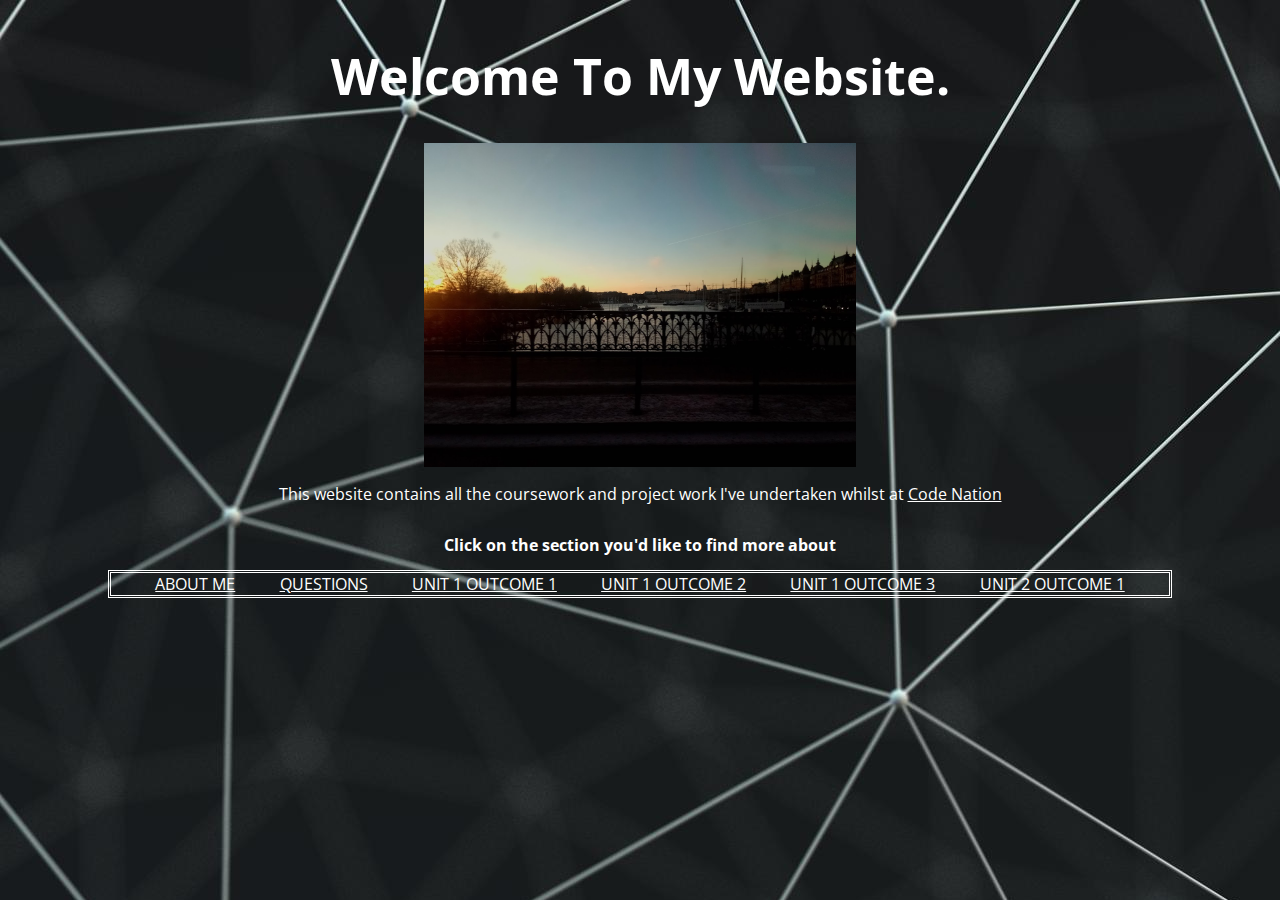
<file: index.html>
<!DOCTYPE html>
<html lang="en">
<head>
    <meta charset="UTF-8">
    <link rel="stylesheet" type="text/css" href="main.css">
    <title>Welcome To My Site</title>

</head>
<body>
    <div class="layoutcontainer">
    <h1>Welcome To My Website.</h1>
    <img src="IMAGES/stockholmsunset.jpg" class="sunset">
    <p> This website contains all the coursework and project work I've
        undertaken whilst at <a href="https://wearecodenation.com/"> Code Nation </a>

    </p>
    <h2>Click on the section you'd like to find more about</h2>
</div>
<div class="links">
    <a href="aboutme.html">ABOUT ME</a>
    <a href="questions.html"> QUESTIONS</a>
    <a href="unitoneoutcomeone.html"> UNIT 1 OUTCOME 1</a>
    <a href="unitoneoutcometwo.html"> UNIT 1 OUTCOME 2</a>
    <a href="unitoneoutcomethree.html"> UNIT 1 OUTCOME 3</a>
    <a href="unittwooutcomeone.html"> UNIT 2 OUTCOME 1</a>
</div>
</body>
</html>
</file>
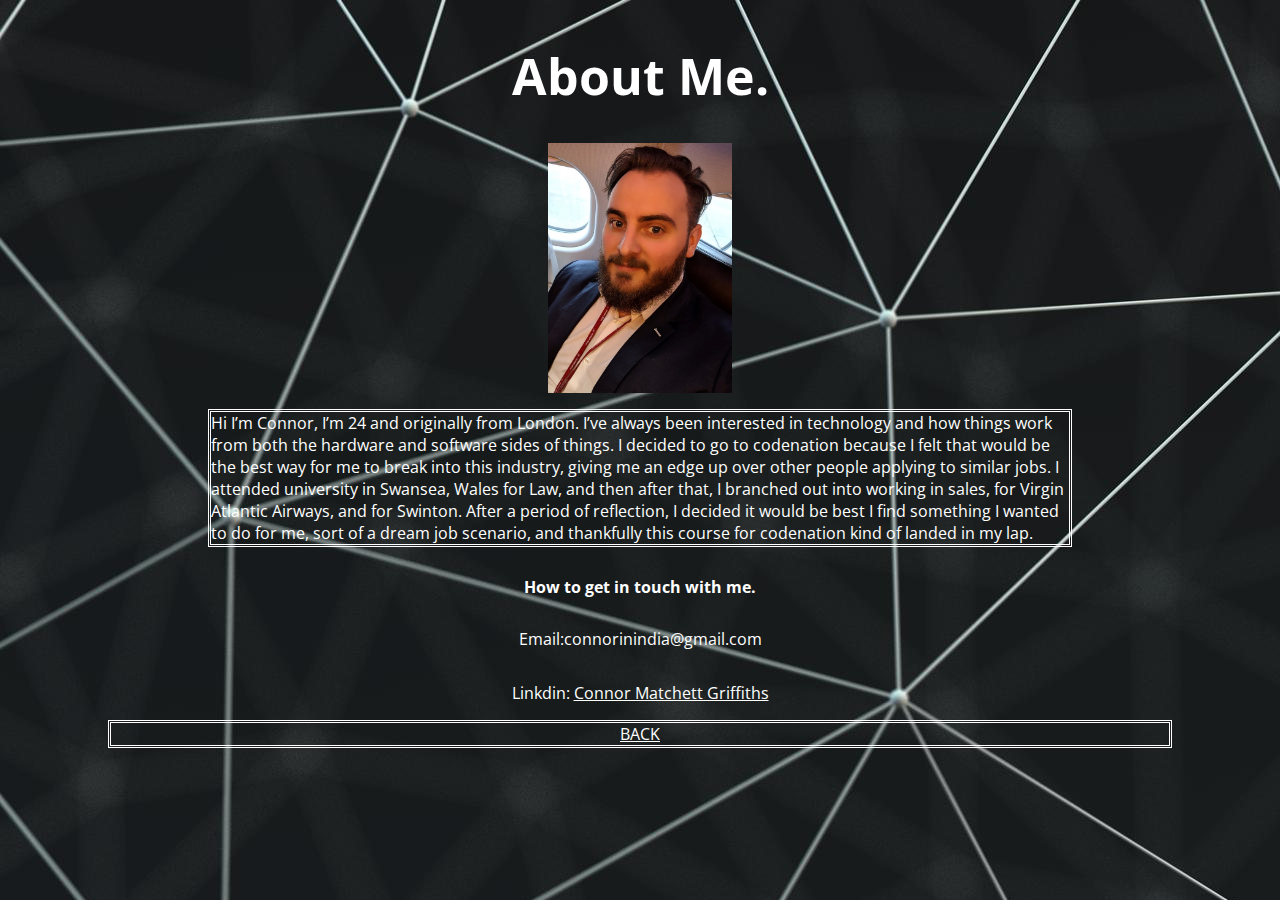
<file: aboutme.html>
<!DOCTYPE html>
<html lang="en">
<head>
    <meta charset="UTF-8">
    <link rel="stylesheet" type="text/css" href="main.css">
    <title>About Me</title>
</head>
<body>
<div class="layoutcontainer">
    <h1>About Me.</h1>
   
    <img src="IMAGES/Photoofme.jpg" class="selfie">
   
    <P class ="aboutme"> Hi I’m Connor, I’m 24 and originally from London. I’ve always been interested in technology and how things work from both the hardware and software sides of things. I decided to go to codenation because I felt that would be the best way for me to break into this industry, giving me an edge up over other people applying to similar jobs. I attended university in Swansea, Wales for Law, and then after that, I branched out into working in sales, for Virgin Atlantic Airways, and for Swinton. After a period of reflection, I decided it would be best I find something I wanted to do for me, sort of a dream job scenario, and thankfully this course for codenation kind of landed in my lap. </P>
    <h2>How to get in touch with me.</h2>
    
    <p> 
        Email:connorinindia@gmail.com
    </p>

    <p>
        Linkdin: <a href="https://www.linkedin.com/in/connor-matchett-griffiths-017573176/"> Connor Matchett Griffiths</a>
    </p>
</div>
<div class="links">
<a href="index.html">BACK</a>
</div>
</body>
</html>
</file>
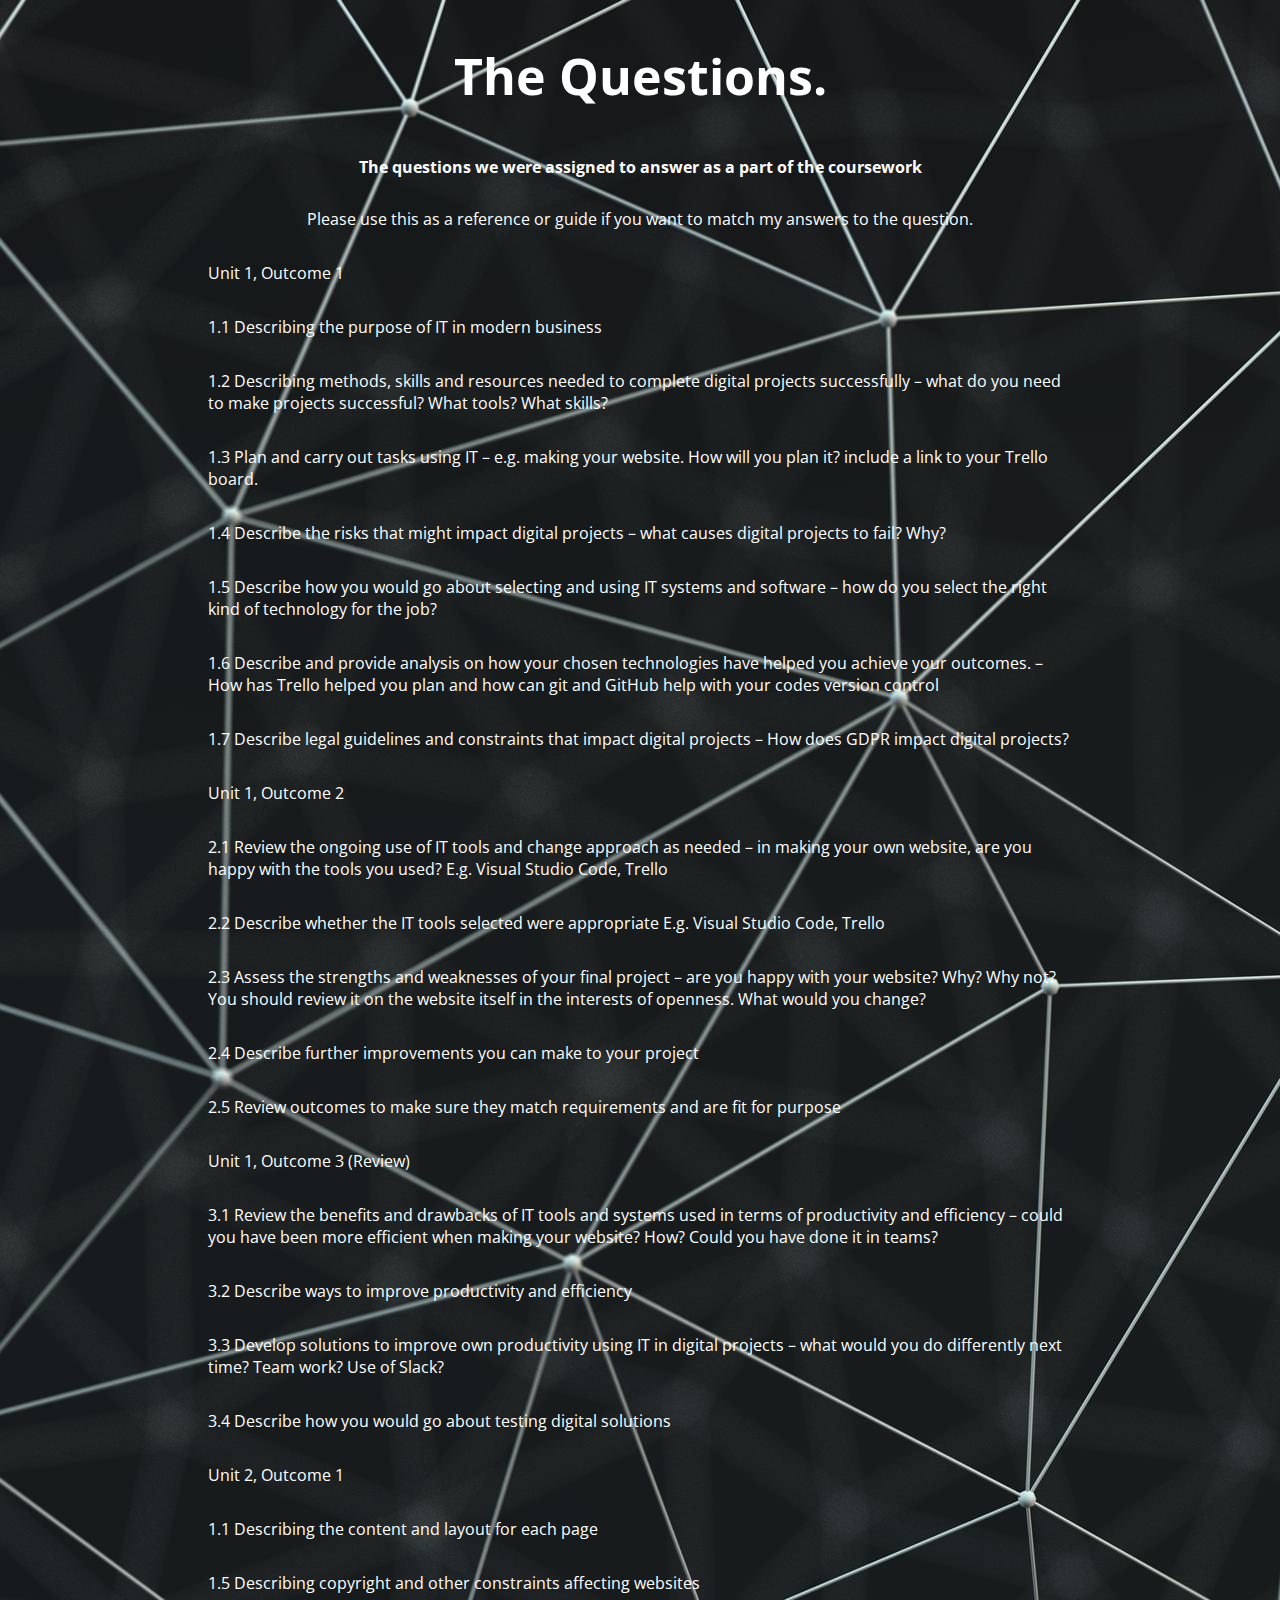
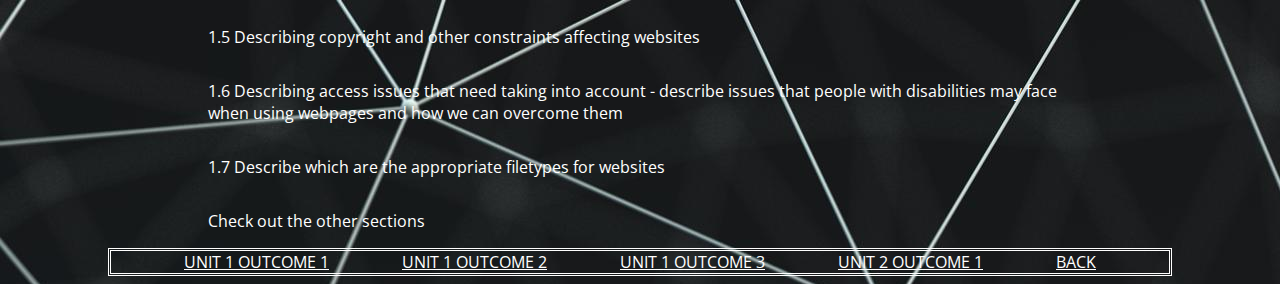
<file: questions.html>
<!DOCTYPE html>
<html lang="en">
<head>
    <meta charset="UTF-8">
    <link rel="stylesheet" type="text/css" href="main.css">
    <title>Questions</title>
</head>
<body>
    <div class="layoutcontainer">
    <h1>The Questions.</h1>

    <h2>The questions we were assigned to answer as a part of the coursework</h2>

    <p>Please use this as a reference or guide if you want to match my answers to the question.
    </p>
    </div>
    <div class="questionscontainer">
    <p>
        Unit 1, Outcome 1
    </p>
    <p>
        1.1 Describing the purpose of IT in modern business
    </p>
    <p>
        1.2 Describing methods, skills and resources needed to complete digital projects successfully – what do you need to make projects successful? What tools? What skills?

    </p>
    <p>
        1.3 Plan and carry out tasks using IT – e.g. making your website. How will you plan it? include a link to your Trello board.
    </p>
    <p>
        1.4 Describe the risks that might impact digital projects – what causes digital projects to fail? Why?
    </p>
    <p>
        1.5 Describe how you would go about selecting and using IT systems and software – how do you select the right kind of technology for the job?
    </p>
    <p>
        1.6 Describe and provide analysis on how your chosen technologies have helped you achieve your outcomes. – How has Trello helped you plan and how can git and GitHub help with your codes version control
    </p>
    <p>
        1.7 Describe legal guidelines and constraints that impact digital projects – How does GDPR impact digital projects?
    </p>
    <p>
        Unit 1, Outcome 2
    </p>
    <p>
        2.1 Review the ongoing use of IT tools and change approach as needed – in making your own website, are you happy with the tools you used? E.g. Visual Studio Code, Trello
    </p>
    <p>
        2.2 Describe whether the IT tools selected were appropriate E.g. Visual Studio Code, Trello
    </p>
    <p>
        2.3 Assess the strengths and weaknesses of your final project – are you happy with your website? Why? Why not? You should review it on the website itself in the interests of openness. What would you change?
    </p>
    <p>
        2.4 Describe further improvements you can make to your project
    </p>
    <p>
        2.5 Review outcomes to make sure they match requirements and are fit for purpose
    </p>
    <p>
        Unit 1, Outcome 3 (Review)
    </p>
    <p>
        3.1 Review the benefits and drawbacks of IT tools and systems used in terms of productivity and efficiency – could you have been more efficient when making your website? How? Could you have done it in teams?
    </p>
    <p>
        3.2 Describe ways to improve productivity and efficiency
    </p>
    <p>
        3.3 Develop solutions to improve own productivity using IT in digital projects – what would you do differently next time? Team work? Use of Slack?
    </p>
    <p>
        3.4 Describe how you would go about testing digital solutions
    </p>
    <p>
        Unit 2, Outcome 1
    </p>
    <p>
        1.1 Describing the content and layout for each page
    </p>
    <p>
        1.5 Describing copyright and other constraints affecting websites
    </p>
    <p>
        1.5 Describing copyright and other constraints affecting websites
    </p>
    <p>
        1.6 Describing access issues that need taking into account - describe issues that people with disabilities may face when using webpages and how we can overcome them
    </p>
    <p>
        1.7 Describe which are the appropriate filetypes for websites
    </p>
   

    <p>Check out the other sections</p>
    </div>
    <div class="links">
    <a href="unitoneoutcomeone.html"> UNIT 1 OUTCOME 1</a>
    <a href="unitoneoutcometwo.html"> UNIT 1 OUTCOME 2</a>
    <a href="unitoneoutcomethree.html"> UNIT 1 OUTCOME 3</a>
    <a href="unittwooutcomeone.html"> UNIT 2 OUTCOME 1</a>
    <a href="index.html"> BACK</a>
</div>

</body>
</html>
</file>
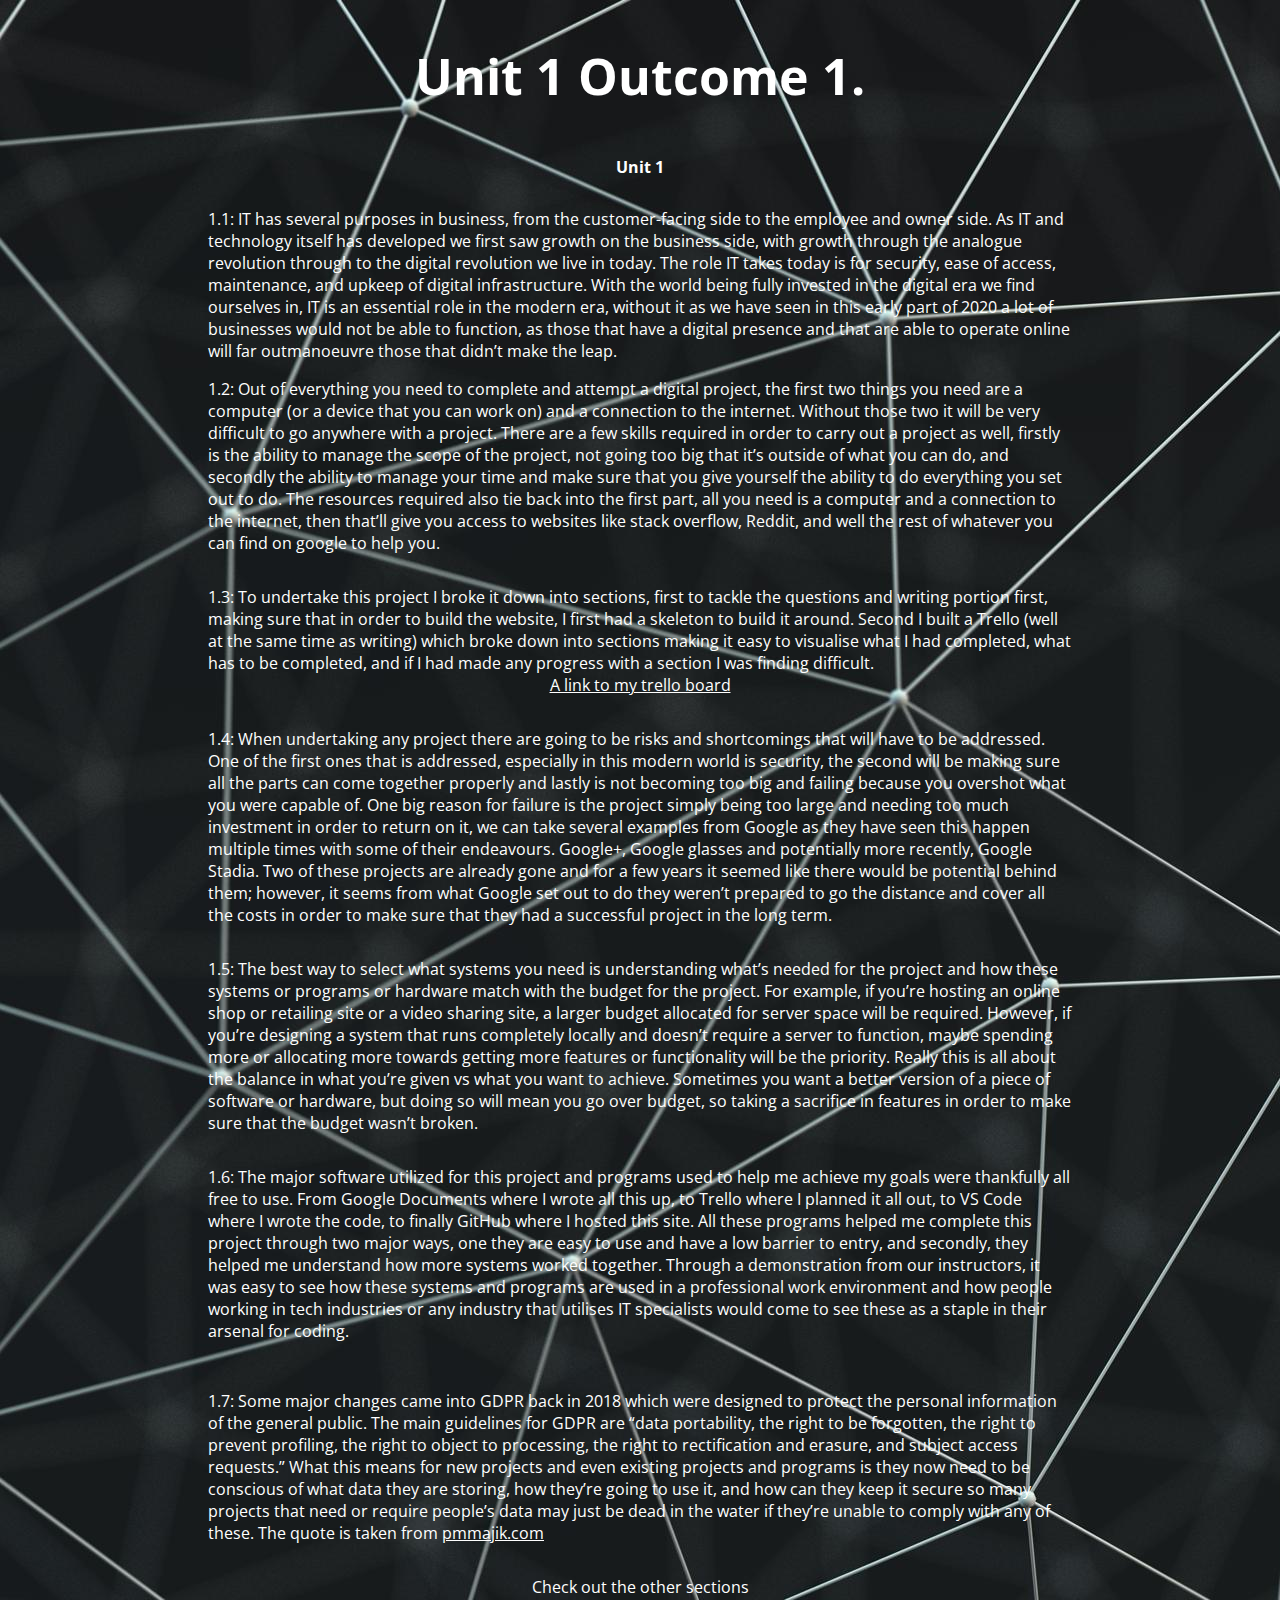
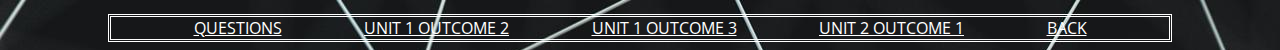
<file: unitoneoutcomeone.html>
<!DOCTYPE html>
<html lang="en">
<head>
    <meta charset="UTF-8">
    <link rel="stylesheet" type="text/css" href="main.css">
    <title>Unit 1 Outcome 1</title>
</head>
<body>
    <div class="layoutcontainer">
    <h1>Unit 1 Outcome 1.</h1>
    <h2>Unit 1</h2>
    <P> 
        1.1: IT has several purposes in business, from the customer-facing side to the employee and owner side. As IT and technology itself has developed we first saw growth on the business side, with growth through the analogue revolution through to the digital revolution we live in today. The role IT takes today is for security, ease of access, maintenance, and upkeep of digital infrastructure. With the world being fully invested in the digital era we find ourselves in, IT is an essential role in the modern era, without it as we have seen in this early part of 2020 a lot of businesses would not be able to function, as those that have a digital presence and that are able to operate online will far outmanoeuvre those that didn’t make the leap. 
    </P>
        1.2: Out of everything you need to complete and attempt a digital project, the first two things you need are a computer (or a device that you can work on) and a connection to the internet. Without those two it will be very difficult to go anywhere with a project. There are a few skills required in order to carry out a project as well, firstly is the ability to manage the scope of the project, not going too big that it’s outside of what you can do, and secondly the ability to manage your time and make sure that you give yourself the ability to do everything you set out to do. The resources required also tie back into the first part, all you need is a computer and a connection to the internet, then that’ll give you access to websites like stack overflow, Reddit, and well the rest of whatever you can find on google to help you.
    </P>  
        1.3: To undertake this project I broke it down into sections, first to tackle the questions and writing portion first, making sure that in order to build the website, I first had a skeleton to build it around. Second I built a Trello (well at the same time as writing) which broke down into sections making it easy to visualise what I had completed, what has to be completed, and if I had made any progress with a section I was finding difficult. <a href="https://trello.com/b/w0QgmFfL/connors-website-project"> A link to my trello board</a>
    
    </P>
        1.4: When undertaking any project there are going to be risks and shortcomings that will have to be addressed. One of the first ones that is addressed, especially in this modern world is security, the second will be making sure all the parts can come together properly and lastly is not becoming too big and failing because you overshot what you were capable of. One big reason for failure is the project simply being too large and needing too much investment in order to return on it, we can take several examples from Google as they have seen this happen multiple times with some of their endeavours. Google+, Google glasses and potentially more recently, Google Stadia. Two of these projects are already gone and for a few years it seemed like there would be potential behind them; however, it seems from what Google set out to do they weren’t prepared to go the distance and cover all the costs in order to make sure that they had a successful project in the long term. 
    </P>   
        1.5: The best way to select what systems you need is understanding what’s needed for the project and how these systems or programs or hardware match with the budget for the project. For example, if you’re hosting an online shop or retailing site or a video sharing site, a larger budget allocated for server space will be required. However, if you’re designing a system that runs completely locally and doesn’t require a server to function, maybe spending more or allocating more towards getting more features or functionality will be the priority. Really this is all about the balance in what you’re given vs what you want to achieve. Sometimes you want a better version of a piece of software or hardware, but doing so will mean you go over budget, so taking a sacrifice in features in order to make sure that the budget wasn’t broken. 
    </P>   
        1.6: The major software utilized for this project and programs used to help me achieve my goals were thankfully all free to use. From Google Documents where I wrote all this up, to Trello where I planned it all out, to VS Code where I wrote the code, to finally GitHub where I hosted this site. All these programs helped me complete this project through two major ways, one they are easy to use and have a low barrier to entry, and secondly, they helped me understand how more systems worked together. Through a demonstration from our instructors, it was easy to see how these systems and programs are used in a professional work environment and how people working in tech industries or any industry that utilises IT specialists would come to see these as a staple in their arsenal for coding. 
    </P>
    <p>    
        1.7: Some major changes came into GDPR back in 2018 which were designed to protect the personal information of the general public. The main guidelines for GDPR are “data portability, the right to be forgotten, the right to prevent profiling, the right to object to processing, the right to rectification and erasure, and subject access requests.” What this means for new projects and even existing projects and programs is they now need to be conscious of what data they are storing, how they’re going to use it, and how can they keep it secure so many projects that need or require people’s data may just be dead in the water if they’re unable to comply with any of these. The quote is taken from <a href="https://www.pmmajik.com/how-will-gdpr-impact-project-management/">pmmajik.com </a>
    </p>

    <p>Check out the other sections</p>
   </div>
    <div class="links">
    <a href="questions.html"> QUESTIONS</a>
    <a href="unitoneoutcometwo.html"> UNIT 1 OUTCOME 2</a>
    <a href="unitoneoutcomethree.html"> UNIT 1 OUTCOME 3</a>
    <a href="unittwooutcomeone.html"> UNIT 2 OUTCOME 1</a>
    <a href="index.html"> BACK</a>
</div>

</body>
</html>
</file>
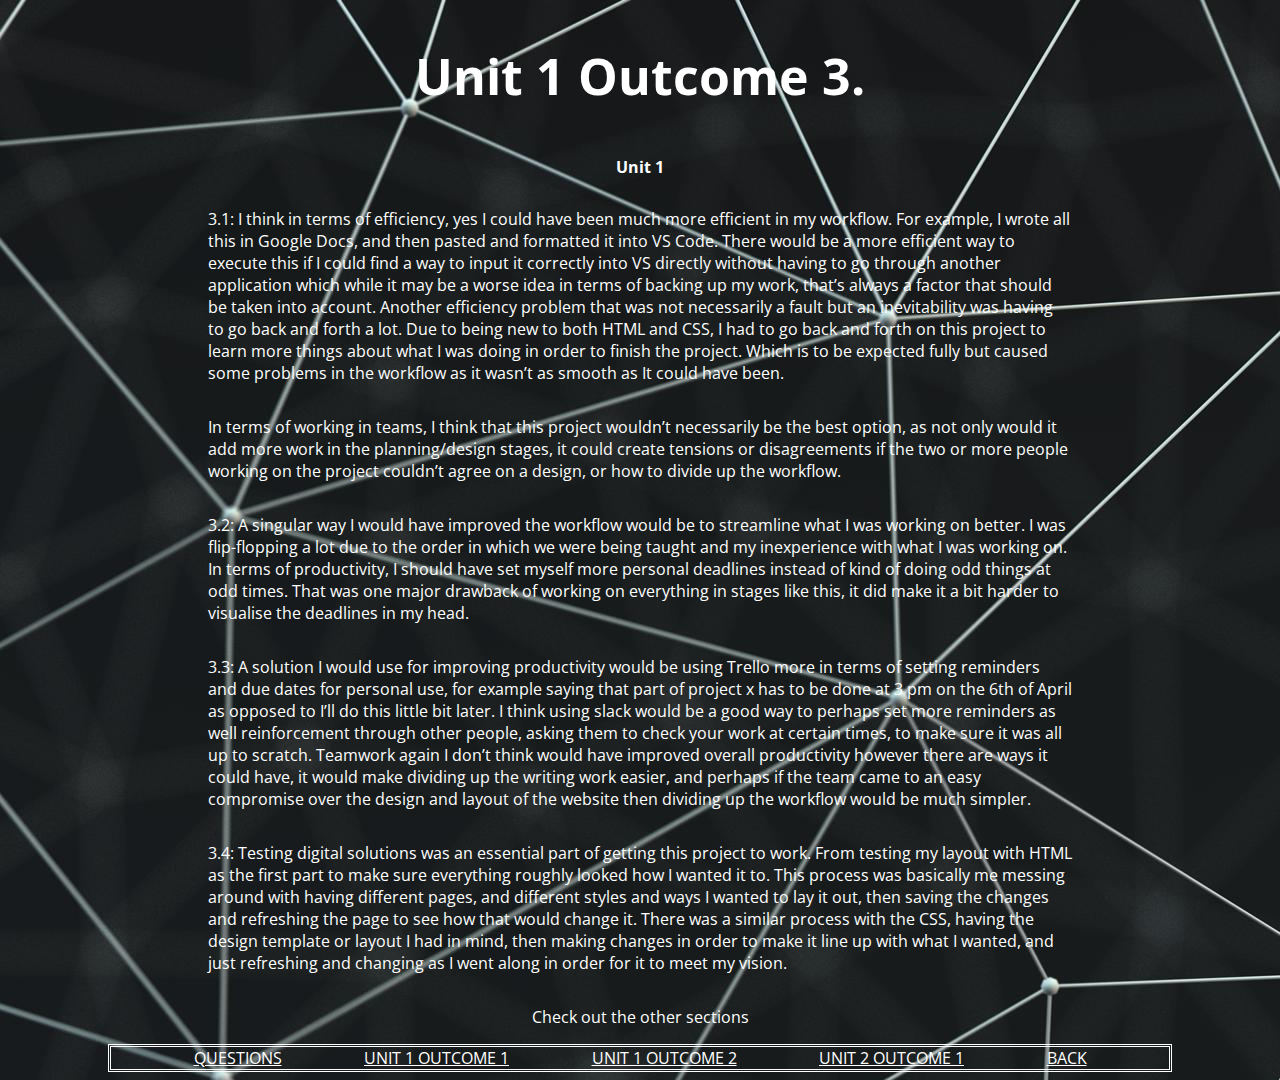
<file: unitoneoutcomethree.html>
<!DOCTYPE html>
<html lang="en">
<head>
    <meta charset="UTF-8">
    <link rel="stylesheet" type="text/css" href="main.css">
    <title>Unit 1 Outcome 3</title>
</head>
<body>
    <div class="layoutcontainer">
    <h1>Unit 1 Outcome 3.</h1>
    <h2>Unit 1</h2>
    <p>
        3.1:  I think in terms of efficiency, yes I could have been much more efficient in my workflow. For example, I wrote all this in Google Docs, and then pasted and formatted it into VS Code. There would be a more efficient way to execute this if I could find a way to input it correctly into VS directly without having to go through another application which while it may be a worse idea in terms of backing up my work, that’s always a factor that should be taken into account. Another efficiency problem that was not necessarily a fault but an inevitability was having to go back and forth a lot. Due to being new to both HTML and CSS, I had to go back and forth on this project to learn more things about what I was doing in order to finish the project. Which is to be expected fully but caused some problems in the workflow as it wasn’t as smooth as It could have been. 
    </p>
    <p>
        In terms of working in teams, I think that this project wouldn’t necessarily be the best option, as not only would it add more work in the planning/design stages, it could create tensions or disagreements if the two or more people working on the project couldn’t agree on a design, or how to divide up the workflow. 
    </p>

    <p>
       3.2: A singular way I would have improved the workflow would be to streamline what I was working on better. I was flip-flopping a lot due to the order in which we were being taught and my inexperience with what I was working on. In terms of productivity, I should have set myself more personal deadlines instead of kind of doing odd things at odd times. That was one major drawback of working on everything in stages like this, it did make it a bit harder to visualise the deadlines in my head. 

    </p>
    <p>
        3.3: A solution I would use for improving productivity would be using Trello more in terms of setting reminders and due dates for personal use, for example saying that part of project x has to be done at 3 pm on the 6th of April as opposed to I’ll do this little bit later. I think using slack would be a good way to perhaps set more reminders as well reinforcement through other people, asking them to check your work at certain times, to make sure it was all up to scratch. Teamwork again I don’t think would have improved overall productivity however there are ways it could have, it would make dividing up the writing work easier, and perhaps if the team came to an easy compromise over the design and layout of the website then dividing up the workflow would be much simpler. 
    </p>

    <p>
        3.4: Testing digital solutions was an essential part of getting this project to work. From testing my layout with HTML as the first part to make sure everything roughly looked how I wanted it to. This process was basically me messing around with having different pages, and different styles and ways I wanted to lay it out, then saving the changes and refreshing the page to see how that would change it. There was a similar process with the CSS, having the design template or layout I had in mind, then making changes in order to make it line up with what I wanted, and just refreshing and changing as I went along in order for it to meet my vision. 
    </p>
   

    <p>Check out the other sections</p>
    </div>
    <div class="links">
    <a href="questions.html"> QUESTIONS</a>
    <a href="unitoneoutcomeone.html"> UNIT 1 OUTCOME 1</a>
    <a href="unitoneoutcometwo.html"> UNIT 1 OUTCOME 2</a>
    <a href="unittwooutcomeone.html"> UNIT 2 OUTCOME 1</a>
    <a href="index.html"> BACK</a>
    </div>
</body>
</html>
</file>
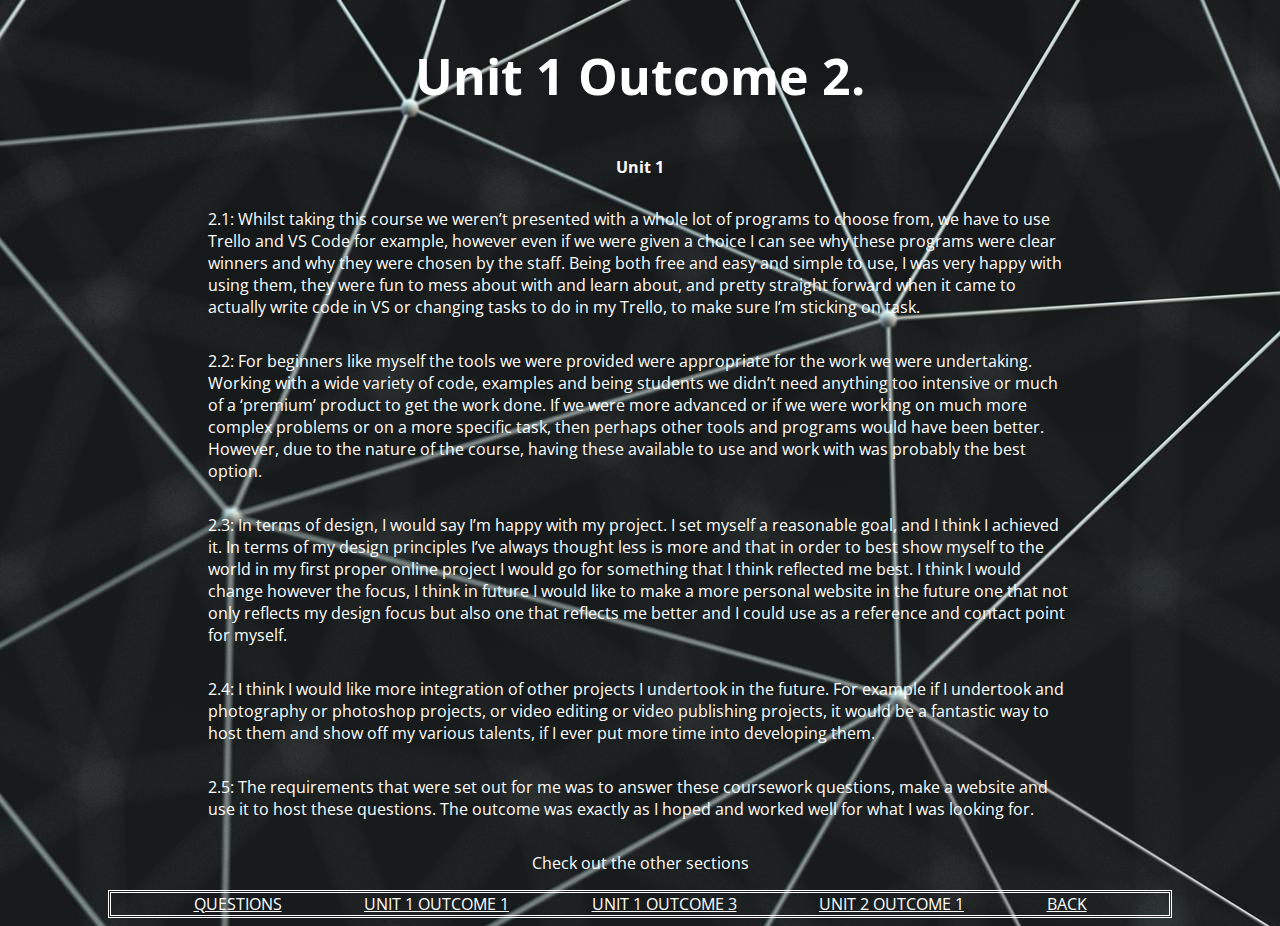
<file: unitoneoutcometwo.html>
<!DOCTYPE html>
<html lang="en">
<head>
    <meta charset="UTF-8">
    <link rel="stylesheet" type="text/css" href="main.css">
    <title>Unit 1 Outcome 2</title>
</head>
<body>
    <div class="layoutcontainer">
    <h1>Unit 1 Outcome 2.</h1>
    <h2>Unit 1</h2>
    <p> 
        2.1: Whilst taking this course we weren’t presented with a whole lot of programs to choose from, we have to use Trello and VS Code for example, however even if we were given a choice I can see why these programs were clear winners and why they were chosen by the staff. Being both free and easy and simple to use, I was very happy with using them, they were fun to mess about with and learn about, and pretty straight forward when it came to actually write code in VS or changing tasks to do in my Trello, to make sure I’m sticking on task. 
    </p>
    <p>
        2.2: For beginners like myself the tools we were provided were appropriate for the work we were undertaking. Working with a wide variety of code, examples and being students we didn’t need anything too intensive or much of a ‘premium’ product to get the work done. If we were more advanced or if we were working on much more complex problems or on a more specific task, then perhaps other tools and programs would have been better. However, due to the nature of the course, having these available to use and work with was probably the best option. 

    </p>
    <p>
        2.3: In terms of design, I would say I’m happy with my project. I set myself a reasonable goal, and I think I achieved it. In terms of my design principles I’ve always thought less is more and that in order to best show myself to the world in my first proper online project I would go for something that I think reflected me best. I think I would change however the focus, I think in future I would like to make a more personal website in the future one that not only reflects my design focus but also one that reflects me better and I could use as a reference and contact point for myself.
    </p>
    <p>
        2.4: I think I would like more integration of other projects I undertook in the future. For example if I undertook and photography or photoshop projects, or video editing or video publishing projects, it would be a fantastic way to host them and show off my various talents, if I ever put more time into developing them. 

    </p>
    <p>
        2.5: The requirements that were set out for me was to answer these coursework questions, make a website and use it to host these questions. The outcome was exactly as I hoped and worked well for what I was looking for. 

    </p>

    <p>Check out the other sections</p>
    </div>
    <div class="links">
    <a href="questions.html"> QUESTIONS</a>
    <a href="unitoneoutcomeone.html"> UNIT 1 OUTCOME 1</a>
    <a href="unitoneoutcomethree.html"> UNIT 1 OUTCOME 3</a>
    <a href="unittwooutcomeone.html"> UNIT 2 OUTCOME 1</a>
    <a href="index.html"> BACK</a>
    </div>
</body>
</html>
</file>
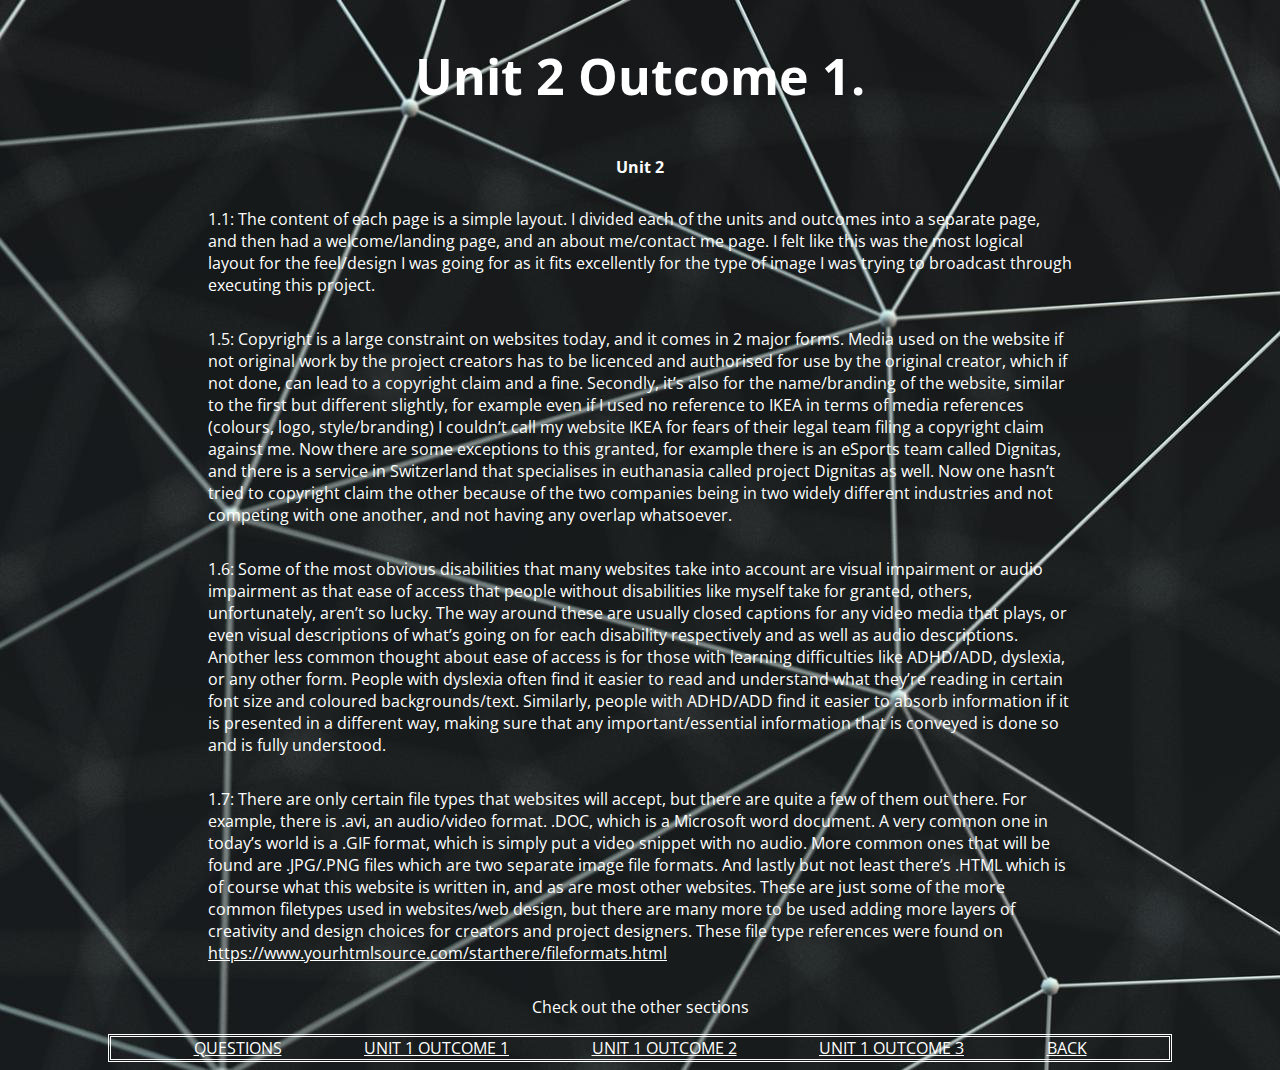
<file: unittwooutcomeone.html>
<!DOCTYPE html>
<html lang="en">
<head>
    <meta charset="UTF-8">
    <link rel="stylesheet" type="text/css" href="main.css">
    <title>Unit 2 Outcome 1</title>
</head>
<body>
    <div class="layoutcontainer">
    <h1>Unit 2 Outcome 1.</h1>
   <h2>Unit 2</h2>
    <p>
        1.1: The content of each page is a simple layout. I divided each of the units and outcomes into a separate page, and then had a welcome/landing page, and an about me/contact me page. I felt like this was the most logical layout for the feel/design I was going for as it fits excellently for the type of image I was trying to broadcast through executing this project.
    </p>
   
    <p>
        1.5: Copyright is a large constraint on websites today, and it comes in 2 major forms. Media used on the website if not original work by the project creators has to be licenced and authorised for use by the original creator, which if not done, can lead to a copyright claim and a fine. Secondly, it’s also for the name/branding of the website, similar to the first but different slightly, for example even if I used no reference to IKEA in terms of media references (colours, logo, style/branding) I couldn’t call my website IKEA for fears of their legal team filing a copyright claim against me. Now there are some exceptions to this granted, for example there is an eSports team called Dignitas, and there is a service in Switzerland that specialises in euthanasia called project Dignitas as well. Now one hasn’t tried to copyright claim the other because of the two companies being in two widely different industries and not competing with one another, and not having any overlap whatsoever.
    </p>
   
    <p>
        1.6: Some of the most obvious disabilities that many websites take into account are visual impairment or audio impairment as that ease of access that people without disabilities like myself take for granted, others, unfortunately, aren’t so lucky. The way around these are usually closed captions for any video media that plays, or even visual descriptions of what’s going on for each disability respectively and as well as audio descriptions. Another less common thought about ease of access is for those with learning difficulties like ADHD/ADD, dyslexia, or any other form. People with dyslexia often find it easier to read and understand what they’re reading in certain font size and coloured backgrounds/text. Similarly, people with ADHD/ADD find it easier to absorb information if it is presented in a different way, making sure that any important/essential information that is conveyed is done so and is fully understood. 
    </p>
   
    <p>
        1.7: There are only certain file types that websites will accept, but there are quite a few of them out there. For example, there is .avi, an audio/video format. .DOC, which is a Microsoft word document. A very common one in today’s world is a .GIF format, which is simply put a video snippet with no audio. More common ones that will be found are .JPG/.PNG files which are two separate image file formats. And lastly but not least there’s .HTML which is of course what this website is written in, and as are most other websites. These are just some of the more common filetypes used in websites/web design, but there are many more to be used adding more layers of creativity and design choices for creators and project designers.

        These file type references were found on <a href="https://www.yourhtmlsource.com/starthere/fileformats.html">https://www.yourhtmlsource.com/starthere/fileformats.html</a>
    </p>
   
    <p>Check out the other sections</p>
    </div>
    <div class="links">
    <a href="questions.html"> QUESTIONS</a>
    <a href="unitoneoutcomeone.html"> UNIT 1 OUTCOME 1</a>
    <a href="unitoneoutcometwo.html"> UNIT 1 OUTCOME 2</a>
    <a href="unitoneoutcomethree.html"> UNIT 1 OUTCOME 3</a>
    <a href="index.html"> BACK</a>
    </div>
</body>
</html>
</file>
<file: main.css>
@import url('https://fonts.googleapis.com/css2?family=Open+Sans&display=swap');


h1
{
    font-size: 50px;
}
*
{
    color: white;
    font-family: 'Open Sans', sans-serif;
}
body
{
    background-color: black;
    background-image: url("IMAGES/background.jpg");
}
h2
{
font-size: 16px;
}
.sunset
{
height: 50% ;
width: 50%;
}
.selfie
{
height: 250px;
}
.aboutme
{
    border-style: double;
}
.layoutcontainer
{
    display: flex;
    justify-content: center;
    flex-direction: column;
    align-items: center;
    margin-left: 200px;
    margin-right: 200px;
}
.links
{
    border-style: double;
    display: flex;
    justify-content: space-evenly;
    margin-left: 100px;
    margin-right: 100px;
}
.questionscontainer
{
    display: flex;
    justify-content: left;
    flex-direction: column;
    align-items: left;
    margin-left: 200px;
    margin-right:200px;
}
</file>
